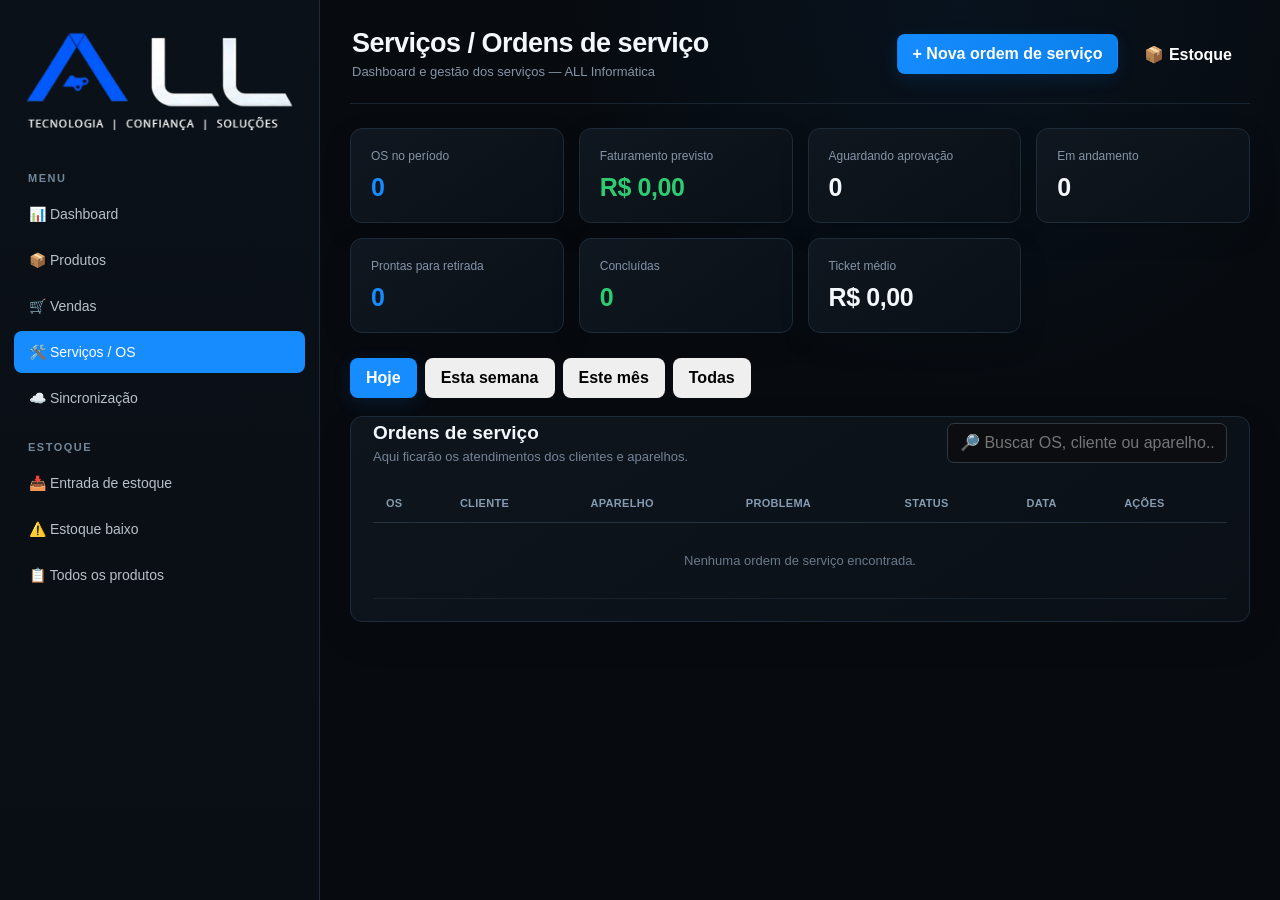
<file: servicos.html>
<!DOCTYPE html>
<html lang="pt-BR">
<head>
    <meta charset="UTF-8">
    <meta name="viewport" content="width=device-width, initial-scale=1.0">
    <title>ALL Informática | Serviços e Ordens de Serviço</title>
    <link rel="stylesheet" href="style.css">
    <style>
        .os-page { padding-top: 5px; }
        .os-empty {
            text-align: center;
            padding: 70px 20px;
            color: #8b949e;
        }
        .os-empty-icon { font-size: 46px; margin-bottom: 15px; }
        .os-empty h3 { color: #fff; margin-bottom: 8px; font-size: 21px; }
        .os-empty p { margin-bottom: 22px; }
        .os-actions { display:flex; gap:10px; flex-wrap:wrap; }
        .os-table-wrap { overflow-x:auto; }
        .status-os { padding:5px 10px; border-radius:20px; font-size:11px; font-weight:bold; background:rgba(22,140,255,.12); color:#168cff; }
        .status-os.pronto { background:rgba(40,200,100,.12); color:#45e58a; }
        .status-os.andamento { background:rgba(255,193,7,.12); color:#ffc107; }
        .os-action-buttons { display:flex; gap:6px; flex-wrap:wrap; }
        .os-action-buttons .btn { padding:7px 9px; font-size:12px; }
        .btn-success { background:#168f4d; color:#fff; border:1px solid #168f4d; }
        .btn-success:hover { background:#1baa5d; }
        .btn-whatsapp { background:#159447; color:#fff; border:1px solid #159447; text-decoration:none; }
        .btn-whatsapp:hover { background:#1ab35a; }
        .os-view-content { max-width:900px; max-height:92vh; overflow-y:auto; }
        .os-view-grid { display:grid; grid-template-columns:repeat(2,1fr); gap:12px; }
        .os-info-box { background:#0d1116; border:1px solid #252d35; border-radius:8px; padding:12px; }
        .os-info-box small { display:block; color:#7f8993; margin-bottom:5px; font-size:11px; }
        .os-info-box strong, .os-info-box span { color:#fff; font-size:13px; }
        .os-view-full { grid-column:1/-1; }
        .os-view-list { margin:8px 0 0; padding-left:18px; color:#cbd1d7; font-size:13px; line-height:1.7; }
        .os-check-ok { color:#45e58a; }
        .os-check-defeito { color:#ff6b6b; font-weight:bold; }
        .os-check-nao-testado { color:#ffc107; }
        @media (max-width:700px){ .os-view-grid{grid-template-columns:1fr;} .os-view-full{grid-column:auto;} }
    
        .os-checklist-hidden { display:none; }
        .os-price-box { display:flex; gap:10px; align-items:end; }
        .os-price-box .form-group { flex:1; }
        .os-budget-note { margin-top:10px; padding:10px 12px; border-radius:8px; background:rgba(255,193,7,.08); border:1px solid rgba(255,193,7,.22); color:#ffc107; font-size:12px; }
        .status-os.aprovacao { background:rgba(255,193,7,.12); color:#ffc107; }
        .btn-warning { background:#b8860b; color:#fff; border:none; }
        .btn-warning:hover { filter:brightness(1.08); }

        /* Checklist de entrada: ajuste específico para telas pequenas.
           Mantém os mesmos <select>s e a mesma estrutura dos dados, mas aumenta
           a área útil do controle e reduz o espaço vertical desperdiçado. */
        @media (max-width: 650px) {
            #secaoChecklistOS .checklist-table-wrap {
                overflow-x: hidden;
            }

            #secaoChecklistOS .checklist-table {
                width: 100%;
                table-layout: fixed;
            }

            #secaoChecklistOS .checklist-table th,
            #secaoChecklistOS .checklist-table td {
                padding: 6px 8px;
            }

            #secaoChecklistOS .checklist-table th:first-child,
            #secaoChecklistOS .checklist-table td:first-child {
                width: 42%;
            }

            #secaoChecklistOS .checklist-table th:last-child,
            #secaoChecklistOS .checklist-table td:last-child {
                width: 58%;
            }

            #secaoChecklistOS .checklist-table td:first-child strong {
                display: block;
                font-size: 12px;
                line-height: 1.25;
                word-break: normal;
            }

            #secaoChecklistOS .checklist-select {
                width: 100%;
                min-width: 0;
                height: 42px;
                padding: 6px 8px;
                font-size: 13px;
                border-radius: 7px;
                touch-action: manipulation;
            }

            #secaoChecklistOS .checklist-table tbody tr {
                height: 50px;
            }

            #secaoChecklistOS .checklist-table thead th {
                font-size: 10px;
                line-height: 1.2;
                padding-top: 7px;
                padding-bottom: 7px;
            }
        }
.services-dashboard-cards{grid-template-columns:repeat(4,minmax(0,1fr));}.os-periodo-filtros{margin:18px 0;display:flex;gap:8px;flex-wrap:wrap}.filtro-os.ativo{background:#168cff!important;color:#fff!important}@media(max-width:1000px){.services-dashboard-cards{grid-template-columns:repeat(2,minmax(0,1fr));}}@media(max-width:650px){.services-dashboard-cards{grid-template-columns:1fr;}}</style>
</head>
<body>
<div class="app">
    <aside class="sidebar">
        <div class="logo">
            <img src="logo-all.png" alt="ALL Tecnologia | Confiança | Soluções">
        </div>
        <div class="menu">
            <div class="menu-title">Menu</div>
            <a class="menu-link" href="index.html">📊 Dashboard</a>
            <a class="menu-link" href="index.html#produtos">📦 Produtos</a>
            <a class="menu-link" href="vendas.html">🛒 Vendas</a>
            <a class="menu-link" href="servicos.html" style="background:#168cff;color:white;">🛠️ Serviços / OS</a>
            <a class="menu-link" href="sync.html">☁️ Sincronização</a>
            
            <div class="menu-title">Estoque</div>
            <a class="menu-link" href="index.html#entrada-estoque">📥 Entrada de estoque</a>
            <a class="menu-link" href="index.html#estoque-baixo">⚠️ Estoque baixo</a>
            <a class="menu-link" href="index.html#todos-produtos">📋 Todos os produtos</a>
        </div>
    </aside>

    <main class="main">
        <div class="topbar">
            <div>
                <h2>Serviços / Ordens de serviço</h2>
                <span>Dashboard e gestão dos serviços — ALL Informática</span>
            </div>
            <div class="topbar-actions">
                <button class="btn btn-primary" onclick="novaOS()">+ Nova ordem de serviço</button>
                <a class="btn" href="index.html" style="text-decoration:none;color:white;">📦 Estoque</a>
            </div>
        </div>

        <div class="cards services-dashboard-cards">
            <div class="card"><div class="card-title">OS no período</div><div class="card-value blue" id="osTotalPeriodo">0</div></div>
            <div class="card"><div class="card-title">Faturamento previsto</div><div class="card-value green" id="osFaturamentoPeriodo">R$ 0,00</div></div>
            <div class="card"><div class="card-title">Aguardando aprovação</div><div class="card-value" id="osAguardandoAprovacao">0</div></div>
            <div class="card"><div class="card-title">Em andamento</div><div class="card-value" id="osAndamento">0</div></div>
            <div class="card"><div class="card-title">Prontas para retirada</div><div class="card-value blue" id="osProntas">0</div></div>
            <div class="card"><div class="card-title">Concluídas</div><div class="card-value green" id="osConcluidas">0</div></div>
            <div class="card"><div class="card-title">Ticket médio</div><div class="card-value" id="osTicketMedio">R$ 0,00</div></div>
        </div>
        <div class="historico-filtros os-periodo-filtros">
            <button class="btn btn-primary filtro-os ativo" onclick="filtrarDashboardOS('dia', this)">Hoje</button>
            <button class="btn filtro-os" onclick="filtrarDashboardOS('semana', this)">Esta semana</button>
            <button class="btn filtro-os" onclick="filtrarDashboardOS('mes', this)">Este mês</button>
            <button class="btn filtro-os" onclick="filtrarDashboardOS('todas', this)">Todas</button>
        </div>

        <section class="section os-page">
            <div class="section-header">
                <div>
                    <h3>Ordens de serviço</h3>
                    <span class="section-subtitle">Aqui ficarão os atendimentos dos clientes e aparelhos.</span>
                </div>
                <div class="os-actions">
                    <input id="buscaOS" type="text" placeholder="🔎 Buscar OS, cliente ou aparelho..." oninput="renderizarOS()" style="background:#0b0d10;border:1px solid #303942;color:white;padding:10px 12px;border-radius:7px;outline:none;min-width:280px;">
                </div>
            </div>

            <div class="os-table-wrap">
                <table>
                    <thead>
                        <tr>
                            <th>OS</th>
                            <th>Cliente</th>
                            <th>Aparelho</th>
                            <th>Problema</th>
                            <th>Status</th>
                            <th>Data</th>
                            <th>Ações</th>
                        </tr>
                    </thead>
                    <tbody id="tabelaOS">
                        <tr><td colspan="7" class="historico-sem-resultados">Nenhuma ordem de serviço cadastrada.</td></tr>
                    </tbody>
                </table>
            </div>
        </section>
    </main>
</div>

<div class="modal" id="modalOS">
    <div class="modal-content modal-os-content">
        <div class="modal-header">
            <div>
                <h3>Nova ordem de serviço</h3>
                <span class="section-subtitle">Registre tudo que foi entregue e o estado do aparelho na entrada.</span>
            </div>
            <span class="close" onclick="fecharOS()">×</span>
        </div>

        <form id="formOS">
            <div class="os-form-section">
                <div class="os-section-title">👤 Dados do cliente e aparelho</div>
                <div class="form-grid">
                    <div class="form-group">
                        <label>Cliente</label>
                        <input id="osCliente" required placeholder="Nome do cliente">
                    </div>
                    <div class="form-group">
                        <label>Telefone</label>
                        <input id="osTelefone" placeholder="WhatsApp / telefone">
                    </div>
                    <div class="form-group">
                        <label>Tipo de aparelho</label>
                        <select id="osTipoAparelho" required onchange="atualizarChecklistPorTipo()">
                            <option value="Celular">📱 Celular</option>
                            <option value="Tablet">📱 Tablet</option>
                            <option value="Computador">🖥️ Computador</option>
                            <option value="Notebook">💻 Notebook</option>
                            <option value="Outro">🔧 Outro</option>
                        </select>
                    </div>
                    <div class="form-group">
                        <label>Aparelho</label>
                        <input id="osAparelho" required placeholder="Ex.: iPhone 13 / Acer Nitro 5">
                    </div>
                    <div class="form-group">
                        <label>IMEI / Nº de série</label>
                        <input id="osIdentificacao" placeholder="Opcional">
                    </div>
                    <div class="form-group full">
                        <label>Problema relatado pelo cliente</label>
                        <textarea id="osProblema" required placeholder="Descreva exatamente o que o cliente informou..." rows="3"></textarea>
                    </div>
                </div>
            </div>

            <div class="os-form-section">
                <div class="os-section-title">💰 Valor do serviço / orçamento</div>
                <div class="form-grid">
                    <div class="form-group">
                        <label>Tipo de cobrança</label>
                        <select id="osTipoValor" onchange="atualizarTipoValor()">
                            <option value="valor">💵 Serviço com valor definido</option>
                            <option value="orcamento">📋 Orçamento para aprovação</option>
                        </select>
                    </div>
                    <div class="form-group">
                        <label id="labelValorOS">Valor do serviço (R$)</label>
                        <input id="osValor" type="number" min="0" step="0.01" placeholder="0,00">
                    </div>
                </div>
                <div id="avisoOrcamentoOS" class="os-budget-note" style="display:none;">📋 Este atendimento ficará como <strong>Aguardando aprovação</strong>. Você poderá aprovar o orçamento depois.</div>
            </div>

            <div class="os-form-section">
                <div class="os-section-title">📦 Acessórios e itens deixados com o aparelho</div>
                <p class="os-help">Marque tudo que foi entregue junto. Isso ficará registrado na OS.</p>
                <div class="check-grid">
                    <label class="check-item"><input type="checkbox" name="osAcessorios" value="Chip / SIM"><span>Chip / SIM</span></label>
                    <label class="check-item"><input type="checkbox" name="osAcessorios" value="Capinha"><span>Capinha</span></label>
                    <label class="check-item"><input type="checkbox" name="osAcessorios" value="Carregador"><span>Carregador</span></label>
                    <label class="check-item"><input type="checkbox" name="osAcessorios" value="Cabo USB"><span>Cabo USB</span></label>
                    <label class="check-item"><input type="checkbox" name="osAcessorios" value="Fone de ouvido"><span>Fone de ouvido</span></label>
                    <label class="check-item"><input type="checkbox" name="osAcessorios" value="Cartão de memória"><span>Cartão de memória</span></label>
                    <label class="check-item"><input type="checkbox" name="osAcessorios" value="Película"><span>Película</span></label>
                    <label class="check-item"><input type="checkbox" name="osAcessorios" value="Caixa"><span>Caixa</span></label>
                    <label class="check-item"><input type="checkbox" name="osAcessorios" value="Caneta / S Pen"><span>Caneta / S Pen</span></label>
                    <label class="check-item"><input type="checkbox" name="osAcessorios" value="Outro acessório"><span>Outro acessório</span></label>
                </div>
                <div class="form-group full" style="margin-top:14px;">
                    <label>Outros acessórios / observações</label>
                    <input id="osOutrosAcessorios" placeholder="Ex.: suporte, adaptador, chave, cabo específico...">
                </div>
            </div>

            <div class="os-form-section" id="secaoChecklistOS">
                <div class="os-section-title">🔍 Checklist de entrada — condições do aparelho</div>
                <p class="os-help" id="ajudaChecklistOS">Registre o estado no momento em que o aparelho foi recebido para evitar dúvidas posteriores.</p>
                <div class="checklist-table-wrap">
                    <table class="checklist-table">
                        <thead>
                            <tr><th>Item verificado</th><th>Estado na entrada</th></tr>
                        </thead>
                        <tbody id="checklistOS"></tbody>
                    </table>
                </div>
            </div>

            <div class="os-form-section">
                <div class="os-section-title">📝 Observações adicionais</div>
                <div class="form-grid">
                    <div class="form-group full">
                        <label>Observações</label>
                        <textarea id="osObservacoes" placeholder="Detalhes importantes, riscos, trincas, senha, testes não realizados, etc." rows="3"></textarea>
                    </div>
                </div>
            </div>

            <div class="os-alert-security">
                ⚠️ <strong>Importante:</strong> registre o estado físico e funcional do aparelho na entrada. Itens marcados como “Com defeito” ou “Não testado” ficam gravados na ordem de serviço.
            </div>

            <div class="form-footer">
                <button type="button" class="btn" onclick="fecharOS()">Cancelar</button>
                <button type="submit" class="btn btn-primary">✓ Cadastrar OS</button>
            </div>
        </form>
    </div>
</div>

<div class="modal" id="modalVisualizarOS">
    <div class="modal-content os-view-content">
        <div class="modal-header">
            <div>
                <h3 id="tituloVisualizarOS">Ordem de serviço</h3>
                <span class="section-subtitle">Visualização completa do atendimento.</span>
            </div>
            <span class="close" onclick="fecharVisualizarOS()">×</span>
        </div>
        <div id="conteudoVisualizarOS"></div>
        <div class="form-footer">
            <button type="button" class="btn" onclick="fecharVisualizarOS()">Fechar</button>
        </div>
    </div>
</div>

<script>
let ordensServico = JSON.parse(localStorage.getItem('all_ordens_servico') || '[]');

const itensChecklistOS = [
    'Tela / Display', 'Touchscreen', 'Vidro frontal', 'Tampa traseira', 'Laterais / Moldura',
    'Câmera traseira', 'Câmera frontal', 'Flash', 'Som / Alto-falante', 'Microfone',
    'Vibração', 'Botão Power', 'Botões de volume', 'Biometria / Digital', 'Face ID / Reconhecimento facial',
    'Bateria', 'Conector de carga', 'Carregamento', 'Wi-Fi', 'Bluetooth', 'Sinal / Rede móvel',
    'Chip / SIM', 'USB / Dados', 'Sensores', 'Lanterna', 'Entrada para fone', 'Carcaça / Estrutura'
];

function moedaOS(v) {
    return Number(v || 0).toLocaleString('pt-BR', {style:'currency', currency:'BRL'});
}

function montarChecklistOS() {
    const tabela = document.getElementById('checklistOS');
    tabela.innerHTML = itensChecklistOS.map((item, index) => `
        <tr>
            <td><strong>${item}</strong></td>
            <td>
                <select name="checklistStatus" class="checklist-select" data-item="${item}">
                    <option value="OK">✓ OK</option>
                    <option value="Com defeito">⚠ Com defeito</option>
                    <option value="Não testado">— Não testado</option>
                </select>
            </td>
        </tr>
    `).join('');
}

function atualizarTipoValor() {
    const tipo = document.getElementById('osTipoValor').value;
    const campo = document.getElementById('osValor');
    const label = document.getElementById('labelValorOS');
    const aviso = document.getElementById('avisoOrcamentoOS');

    if (tipo === 'orcamento') {
        label.textContent = 'Valor do orçamento (R$)';
        campo.placeholder = 'Opcional — informe se já houver estimativa';
        campo.required = false;
        aviso.style.display = 'block';
    } else {
        label.textContent = 'Valor do serviço (R$)';
        campo.placeholder = '0,00';
        campo.required = true;
        aviso.style.display = 'none';
    }
}

function atualizarChecklistPorTipo() {
    const tipo = document.getElementById('osTipoAparelho').value;
    const secao = document.getElementById('secaoChecklistOS');
    const ehTelefone = tipo === 'Celular' || tipo === 'Tablet';

    secao.style.display = ehTelefone ? 'block' : 'none';

    if (!ehTelefone) {
        document.querySelectorAll('select[name="checklistStatus"]').forEach(select => select.value = 'OK');
    }
}

function aprovarOrcamento(numero) {
    const os = ordensServico.find(item => String(item.numero) === String(numero));
    if (!os) return;
    if (os.tipoValor !== 'orcamento' || os.status !== 'Aguardando aprovação') return;

    const confirmar = confirm('Aprovar o orçamento da OS #' + os.numero + '?');
    if (!confirmar) return;

    os.status = 'Em andamento';
    os.orcamentoAprovadoEm = new Date().toLocaleString('pt-BR');
    localStorage.setItem('all_ordens_servico', JSON.stringify(ordensServico));
    renderizarOS();
    visualizarOS(os.numero);
}

function definirValorServico(numero) {
    const os = ordensServico.find(item => String(item.numero) === String(numero));
    if (!os) return;

    if (os.tipoValor !== 'orcamento') {
        alert('Esta OS não está configurada como orçamento.');
        return;
    }

    if (os.status === 'Aguardando aprovação') {
        alert('Primeiro aprove o orçamento. Depois você poderá definir o valor final do serviço.');
        return;
    }

    if (os.status === 'Concluída') {
        alert('Esta OS já foi concluída e não pode ter o valor alterado.');
        return;
    }

    const valorAtual = os.valor !== '' && os.valor !== null && os.valor !== undefined
        ? String(Number(os.valor).toFixed(2)).replace('.', ',')
        : '';

    const entrada = prompt(
        'Informe o valor final do serviço para a OS #' + os.numero + ':',
        valorAtual
    );

    if (entrada === null) return;

    const valorTexto = String(entrada).trim().replace(/R\$/gi, '').replace(/\s/g, '');
    let valor;

    if (valorTexto.includes(',') && valorTexto.includes('.')) {
        valor = Number(valorTexto.replace(/\./g, '').replace(',', '.'));
    } else {
        valor = Number(valorTexto.replace(',', '.'));
    }

    if (!Number.isFinite(valor) || valor < 0) {
        alert('Informe um valor válido. Exemplo: 350,00');
        return;
    }

    os.valor = valor;
    os.valorDefinidoEm = new Date().toLocaleString('pt-BR');
    localStorage.setItem('all_ordens_servico', JSON.stringify(ordensServico));
    renderizarOS();
    visualizarOS(os.numero);
    alert('Valor do serviço salvo com sucesso: ' + moedaOS(valor));
}

function novaOS() {
    document.getElementById('formOS').reset();
    montarChecklistOS();
    document.getElementById('osTipoAparelho').value = 'Celular';
    document.getElementById('osTipoValor').value = 'valor';
    document.getElementById('osValor').value = '';
    atualizarTipoValor();
    atualizarChecklistPorTipo();
    document.getElementById('modalOS').style.display='flex';
}

function fecharOS() {
    document.getElementById('modalOS').style.display='none';
}

function escaparHTML(valor) {
    return String(valor ?? '').replace(/[&<>'"]/g, c => ({'&':'&amp;','<':'&lt;','>':'&gt;',"'":'&#39;','"':'&quot;'}[c]));
}

function classeStatusOS(status) {
    if (status === 'Pronto para retirada' || status === 'Concluída') return 'pronto';
    if (status === 'Em andamento') return 'andamento';
    if (status === 'Aguardando aprovação') return 'aprovacao';
    return '';
}

function numeroWhatsAppOS(telefone) {
    let numero = String(telefone || '').replace(/\D/g, '');
    if (!numero) return '';
    if (numero.startsWith('55')) return numero;
    return '55' + numero;
}

function marcarServicoPronto(numero) {
    const os = ordensServico.find(item => String(item.numero) === String(numero));
    if (!os) return;

    if (os.status === 'Pronto para retirada') {
        alert('Esta ordem de serviço já está marcada como pronta.');
        return;
    }

    const confirmar = confirm('Marcar a OS #' + os.numero + ' como "Pronto para retirada"?');
    if (!confirmar) return;

    os.status = 'Pronto para retirada';
    os.dataPronto = new Date().toLocaleDateString('pt-BR');
    os.horaPronto = new Date().toLocaleTimeString('pt-BR', {hour:'2-digit', minute:'2-digit'});
    localStorage.setItem('all_ordens_servico', JSON.stringify(ordensServico));
    renderizarOS();
    alert('OS #' + os.numero + ' marcada como pronta para retirada.');
}

function enviarOSWhatsApp(numero) {
    const os = ordensServico.find(item => String(item.numero) === String(numero));
    if (!os) return;

    const whatsapp = numeroWhatsAppOS(os.telefone);
    if (!whatsapp) {
        alert('Esta OS não possui um número de WhatsApp/telefone cadastrado.');
        return;
    }

    const acessorios = Array.isArray(os.acessorios) ? os.acessorios : [];
    const checklist = Array.isArray(os.checklist) ? os.checklist : [];
    const defeitos = checklist.filter(item => item.estado === 'Com defeito');
    const naoTestados = checklist.filter(item => item.estado === 'Não testado');
    const valorTexto = os.valor !== null && os.valor !== undefined && os.valor !== '' ? moedaOS(os.valor) : 'A definir';

    let mensagem = '📋 *ORDEM DE SERVIÇO — ALL INFORMÁTICA*\n\n' +
        '*OS:* #' + os.numero + '\n' +
        '*Data de entrada:* ' + (os.data || '-') + ' às ' + (os.hora || '-') + '\n' +
        '*Cliente:* ' + (os.cliente || '-') + '\n' +
        '*Aparelho:* ' + (os.aparelho || '-') + '\n' +
        '*Tipo:* ' + (os.tipoAparelho || '-') + '\n' +
        '*IMEI / Nº de série:* ' + (os.identificacao || 'Não informado') + '\n' +
        '*Problema relatado:* ' + (os.problema || '-') + '\n\n' +
        '*Serviço / orçamento:* ' + valorTexto + '\n' +
        '*Status:* ' + (os.status || '-') + '\n';

    if (os.tipoValor === 'orcamento') {
        mensagem += '\n📌 Este atendimento foi registrado como *orçamento para aprovação*.\n';
    }

    mensagem += '\n*📦 Itens deixados com o aparelho:*\n';
    mensagem += acessorios.length ? acessorios.map(item => '• ' + item).join('\n') + '\n' : '• Nenhum acessório registrado\n';
    if (os.outrosAcessorios) mensagem += '• ' + os.outrosAcessorios + '\n';

    if (checklist.length) {
        mensagem += '\n*🔍 Condições registradas na entrada:*\n';
        mensagem += checklist.map(item => {
            const simbolo = item.estado === 'OK' ? '✓' : item.estado === 'Com defeito' ? '⚠️' : '—';
            return simbolo + ' ' + item.item + ': ' + item.estado;
        }).join('\n') + '\n';
    }

    if (defeitos.length) {
        mensagem += '\n⚠️ *Defeitos já registrados na entrada:*\n' + defeitos.map(item => '• ' + item.item).join('\n') + '\n';
    }
    if (naoTestados.length) {
        mensagem += '\nℹ️ Itens não testados na entrada: ' + naoTestados.length + '\n';
    }

    if (os.observacoes) {
        mensagem += '\n*📝 Observações:*\n' + os.observacoes + '\n';
    }

    mensagem += '\n⚠️ *Guarde esta mensagem como comprovante digital da ordem de serviço.*\n\n' +
        'Obrigado pela preferência!\n*ALL Informática*';

    window.open('https://wa.me/' + whatsapp + '?text=' + encodeURIComponent(mensagem), '_blank');
}

function chamarClienteWhatsApp(numero) {
    const os = ordensServico.find(item => String(item.numero) === String(numero));
    if (!os) return;

    const whatsapp = numeroWhatsAppOS(os.telefone);
    if (!whatsapp) {
        alert('Esta OS não possui um número de WhatsApp/telefone cadastrado.');
        return;
    }

    if (os.status !== 'Pronto para retirada' && os.status !== 'Concluída') {
        const confirmar = confirm('O serviço ainda não está marcado como pronto. Deseja marcar como pronto e chamar o cliente no WhatsApp?');
        if (!confirmar) return;
        os.status = 'Pronto para retirada';
        os.dataPronto = new Date().toLocaleDateString('pt-BR');
        os.horaPronto = new Date().toLocaleTimeString('pt-BR', {hour:'2-digit', minute:'2-digit'});
        localStorage.setItem('all_ordens_servico', JSON.stringify(ordensServico));
        renderizarOS();
    }

    const mensagem = 'Olá, ' + os.cliente + '! 👋\n\n' +
        'Aqui é da ALL Informática.\n\n' +
        'Seu aparelho referente à OS #' + os.numero + ' está pronto para retirada. ✅\n\n' +
        'Aparelho: ' + os.aparelho + '\n\n' +
        'Obrigado pela preferência!';

    window.open('https://wa.me/' + whatsapp + '?text=' + encodeURIComponent(mensagem), '_blank');
}

function excluirOS(numero) {
    const os = ordensServico.find(item => String(item.numero) === String(numero));
    if (!os) return;

    const confirmar = confirm(
        'ATENÇÃO!\n\n' +
        'Você está prestes a excluir a OS #' + os.numero + ' do cliente ' + os.cliente + '.\n\n' +
        'Esta ação não poderá ser desfeita. Deseja realmente excluir?'
    );
    if (!confirmar) return;

    ordensServico = ordensServico.filter(item => String(item.numero) !== String(numero));
    localStorage.setItem('all_ordens_servico', JSON.stringify(ordensServico));
    fecharVisualizarOS();
    renderizarOS();
    alert('Ordem de serviço excluída com sucesso.');
}

function visualizarOS(numero) {
    const os = ordensServico.find(item => String(item.numero) === String(numero));
    if (!os) return;

    const acessorios = Array.isArray(os.acessorios) ? os.acessorios : [];
    const checklist = Array.isArray(os.checklist) ? os.checklist : [];
    const defeitos = checklist.filter(item => item.estado === 'Com defeito');
    const naoTestados = checklist.filter(item => item.estado === 'Não testado');
    const whatsapp = numeroWhatsAppOS(os.telefone);

    document.getElementById('tituloVisualizarOS').textContent = 'OS #' + os.numero;
    document.getElementById('conteudoVisualizarOS').innerHTML = `
        <div class="os-view-grid">
            <div class="os-info-box"><small>Cliente</small><strong>${escaparHTML(os.cliente)}</strong></div>
            <div class="os-info-box"><small>Telefone / WhatsApp</small><strong>${escaparHTML(os.telefone || 'Não informado')}</strong></div>
            <div class="os-info-box"><small>Aparelho</small><strong>${escaparHTML(os.aparelho)}</strong></div>
            <div class="os-info-box"><small>IMEI / Nº de série</small><strong>${escaparHTML(os.identificacao || 'Não informado')}</strong></div>
            <div class="os-info-box"><small>Status</small><span class="status-os ${classeStatusOS(os.status)}">${escaparHTML(os.status)}</span></div>
            <div class="os-info-box"><small>Tipo de aparelho</small><strong>${escaparHTML(os.tipoAparelho || 'Não informado')}</strong></div>
            <div class="os-info-box"><small>${os.tipoValor === 'orcamento' && os.orcamentoAprovadoEm ? 'Valor final do serviço' : (os.tipoValor === 'orcamento' ? 'Orçamento' : 'Valor do serviço')}</small><strong>${os.valor !== null && os.valor !== undefined && os.valor !== '' ? moedaOS(os.valor) : 'A definir'}</strong></div>
            ${os.tipoValor === 'orcamento' && os.orcamentoAprovadoEm ? `<div class="os-info-box"><small>Orçamento aprovado</small><strong>${escaparHTML(os.orcamentoAprovadoEm)}</strong></div>` : ''}
            ${os.tipoValor === 'orcamento' && os.valorDefinidoEm ? `<div class="os-info-box"><small>Valor definido/atualizado</small><strong>${escaparHTML(os.valorDefinidoEm)}</strong></div>` : ''}
            <div class="os-info-box"><small>Entrada</small><strong>${escaparHTML(os.data || '-')} às ${escaparHTML(os.hora || '-')}</strong></div>
            ${os.dataPronto ? `<div class="os-info-box"><small>Serviço pronto</small><strong>${escaparHTML(os.dataPronto)} às ${escaparHTML(os.horaPronto || '-')}</strong></div>` : ''}
            <div class="os-info-box os-view-full"><small>Problema relatado</small><span>${escaparHTML(os.problema || '-')}</span></div>
            <div class="os-info-box os-view-full"><small>Acessórios / itens deixados</small>
                ${acessorios.length || os.outrosAcessorios ? `<ul class="os-view-list">${acessorios.map(item => `<li>${escaparHTML(item)}</li>`).join('')}${os.outrosAcessorios ? `<li>${escaparHTML(os.outrosAcessorios)}</li>` : ''}</ul>` : '<span>Nenhum acessório registrado.</span>'}
            </div>
            <div class="os-info-box os-view-full"><small>Checklist de entrada</small>
                ${checklist.length ? `<ul class="os-view-list">${checklist.map(item => `<li class="${item.estado === 'Com defeito' ? 'os-check-defeito' : item.estado === 'Não testado' ? 'os-check-nao-testado' : 'os-check-ok'}"><strong>${escaparHTML(item.item)}:</strong> ${escaparHTML(item.estado)}</li>`).join('')}</ul>` : '<span>Checklist não registrado.</span>'}
            </div>
            <div class="os-info-box os-view-full"><small>Resumo de segurança</small><span>${defeitos.length ? '⚠ ' + defeitos.length + ' item(ns) já registrado(s) com defeito na entrada.' : '✓ Nenhum defeito foi marcado no checklist de entrada.'}${naoTestados.length ? ' ' + naoTestados.length + ' item(ns) não foram testados.' : ''}</span></div>
            <div class="os-info-box os-view-full"><small>Observações</small><span>${escaparHTML(os.observacoes || 'Nenhuma observação.')}</span></div>
        </div>
    `;

    const footer = document.querySelector('#modalVisualizarOS .form-footer');
    footer.innerHTML = `
        ${os.tipoValor === 'orcamento' && os.status === 'Aguardando aprovação' ? `<button type="button" class="btn btn-warning" onclick="aprovarOrcamento('${escaparHTML(os.numero)}')">✓ Aprovar orçamento</button>` : ''}
        ${os.tipoValor === 'orcamento' && os.status !== 'Aguardando aprovação' && os.status !== 'Concluída' ? `<button type="button" class="btn btn-primary" onclick="definirValorServico('${escaparHTML(os.numero)}')">💰 ${os.valor !== null && os.valor !== undefined && os.valor !== '' ? 'Alterar valor' : 'Definir valor'}</button>` : ''}
        ${whatsapp ? `<button type="button" class="btn btn-whatsapp" onclick="enviarOSWhatsApp('${escaparHTML(os.numero)}')">📋 Enviar OS pelo WhatsApp</button>` : ''}
        ${whatsapp ? `<button type="button" class="btn btn-whatsapp" onclick="chamarClienteWhatsApp('${escaparHTML(os.numero)}')">💬 Avisar cliente</button>` : ''}
        <button type="button" class="btn btn-danger" onclick="excluirOS('${escaparHTML(os.numero)}')">🗑 Excluir OS</button>
        <button type="button" class="btn" onclick="fecharVisualizarOS()">Fechar</button>
    `;

    document.getElementById('modalVisualizarOS').style.display = 'flex';
}

function fecharVisualizarOS() {
    document.getElementById('modalVisualizarOS').style.display = 'none';
}

let periodoDashboardOS = 'dia';
function dataOSObj(os){ const p=String(os.data||'').split('/'); if(p.length===3){const d=new Date(Number(p[2]),Number(p[1])-1,Number(p[0])); d.setHours(0,0,0,0); return d;} return new Date(os.criadoEm || 0); }
function osNoPeriodo(os, periodo){ const agora=new Date(); agora.setHours(0,0,0,0); const d=dataOSObj(os); if(periodo==='dia') return d.getTime()===agora.getTime(); if(periodo==='semana'){const ini=new Date(agora); const dia=ini.getDay(); ini.setDate(ini.getDate()-(dia===0?6:dia-1)); return d>=ini;} if(periodo==='mes') return d.getFullYear()===agora.getFullYear() && d.getMonth()===agora.getMonth(); return true; }
function atualizarDashboardOS(){ const lista=ordensServico.filter(os=>osNoPeriodo(os,periodoDashboardOS)); const faturamento=lista.reduce((s,o)=>s+(Number(o.valor)||0),0); const comValor=lista.filter(o=>Number.isFinite(Number(o.valor)) && Number(o.valor)>0); const aprovacao=lista.filter(o=>o.status==='Aguardando aprovação').length; const andamento=lista.filter(o=>o.status==='Em andamento').length; const prontas=lista.filter(o=>o.status==='Pronto para retirada').length; const concluidas=lista.filter(o=>o.status==='Concluída').length; document.getElementById('osTotalPeriodo').textContent=lista.length; document.getElementById('osFaturamentoPeriodo').textContent=moedaOS(faturamento); document.getElementById('osAguardandoAprovacao').textContent=aprovacao; document.getElementById('osAndamento').textContent=andamento; document.getElementById('osProntas').textContent=prontas; document.getElementById('osConcluidas').textContent=concluidas; document.getElementById('osTicketMedio').textContent=moedaOS(comValor.length ? faturamento/comValor.length : 0); }
function filtrarDashboardOS(periodo, botao){ periodoDashboardOS=periodo; document.querySelectorAll('.filtro-os').forEach(b=>b.classList.remove('ativo','btn-primary')); if(botao) botao.classList.add('ativo','btn-primary'); atualizarDashboardOS(); }

function renderizarOS() {
    const busca = (document.getElementById('buscaOS')?.value || '').toLowerCase();
    const lista = ordensServico.filter(os => [os.numero,os.cliente,os.aparelho,os.problema,os.status].join(' ').toLowerCase().includes(busca));
    document.getElementById('tabelaOS').innerHTML = lista.length ? lista.map(os => `
        <tr>
            <td><strong>#${escaparHTML(os.numero)}</strong></td>
            <td>${escaparHTML(os.cliente)}</td>
            <td>${escaparHTML(os.aparelho)}</td>
            <td>${escaparHTML(os.problema)}</td>
            <td><span class="status-os ${classeStatusOS(os.status)}">${escaparHTML(os.status)}</span></td>
            <td>${escaparHTML(os.data)}</td>
            <td>
                <div class="os-action-buttons">
                    <button class="btn btn-small" onclick="visualizarOS('${escaparHTML(os.numero)}')">👁 Ver</button>
                    ${os.tipoValor === 'orcamento' && os.status === 'Aguardando aprovação' ? `<button class="btn btn-warning btn-small" onclick="aprovarOrcamento('${escaparHTML(os.numero)}')">✓ Aprovar</button>` : ''}
                    ${os.status !== 'Pronto para retirada' && os.status !== 'Concluída' && os.status !== 'Aguardando aprovação' ? `<button class="btn btn-success btn-small" onclick="marcarServicoPronto('${escaparHTML(os.numero)}')">✓ Pronto</button>` : ''}
                    ${numeroWhatsAppOS(os.telefone) ? `<button class="btn btn-whatsapp btn-small" onclick="enviarOSWhatsApp('${escaparHTML(os.numero)}')">📋 Enviar OS</button>` : ''}
                    ${numeroWhatsAppOS(os.telefone) ? `<button class="btn btn-whatsapp btn-small" onclick="chamarClienteWhatsApp('${escaparHTML(os.numero)}')">💬 Avisar</button>` : ''}
                    <button class="btn btn-danger btn-small" onclick="excluirOS('${escaparHTML(os.numero)}')">🗑 Excluir</button>
                </div>
            </td>
        </tr>`).join('') : '<tr><td colspan="7" class="historico-sem-resultados">Nenhuma ordem de serviço encontrada.</td></tr>';

    atualizarDashboardOS();
}

document.getElementById('formOS').addEventListener('submit', function(e) {
    e.preventDefault();

    const acessorios = [...document.querySelectorAll('input[name="osAcessorios"]:checked')].map(el => el.value);
    const tipoAparelho = document.getElementById('osTipoAparelho').value;
    const checklistAtivo = tipoAparelho === 'Celular' || tipoAparelho === 'Tablet';
    const checklist = checklistAtivo ? [...document.querySelectorAll('select[name="checklistStatus"]')].map(select => ({
        item: select.dataset.item,
        estado: select.value
    })) : [];
    const tipoValor = document.getElementById('osTipoValor').value;
    const valorCampo = document.getElementById('osValor').value;
    const valor = valorCampo === '' ? '' : Number(valorCampo);

    if (tipoValor === 'valor' && (valor === '' || !Number.isFinite(valor) || valor < 0)) {
        alert('Informe um valor válido para o serviço.');
        return;
    }

    const os = {
        numero: String(Date.now()).slice(-6),
        cliente: document.getElementById('osCliente').value.trim(),
        telefone: document.getElementById('osTelefone').value.trim(),
        aparelho: document.getElementById('osAparelho').value.trim(),
        tipoAparelho,
        tipoValor,
        valor,
        identificacao: document.getElementById('osIdentificacao').value.trim(),
        problema: document.getElementById('osProblema').value.trim(),
        acessorios,
        outrosAcessorios: document.getElementById('osOutrosAcessorios').value.trim(),
        checklist,
        observacoes: document.getElementById('osObservacoes').value.trim(),
        status: tipoValor === 'orcamento' ? 'Aguardando aprovação' : 'Aberta',
        data: new Date().toLocaleDateString('pt-BR'),
        hora: new Date().toLocaleTimeString('pt-BR', {hour:'2-digit', minute:'2-digit'})
    };

    ordensServico.unshift(os);
    localStorage.setItem('all_ordens_servico', JSON.stringify(ordensServico));
    this.reset();
    fecharOS();
    renderizarOS();

    const defeitos = checklist.filter(item => item.estado === 'Com defeito').map(item => item.item);
    const enviarAgora = os.telefone ? confirm(
        'Ordem de serviço cadastrada com sucesso!\n\n' +
        'OS: #' + os.numero +
        '\nStatus: ' + os.status +
        '\nValor: ' + (os.valor !== '' ? moedaOS(os.valor) : 'A definir') +
        (defeitos.length ? '\n\nItens registrados com defeito:\n• ' + defeitos.join('\n• ') : '') +
        '\n\nDeseja enviar a ordem de serviço completa para o cliente pelo WhatsApp agora?'
    ) : false;

    if (enviarAgora) enviarOSWhatsApp(os.numero);
});

montarChecklistOS();
renderizarOS();
</script>
</body>
</html>
</file>
<file: style.css>
* {
    margin: 0;
    padding: 0;
    box-sizing: border-box;
    font-family: Arial, Helvetica, sans-serif;
}

:root {
    --bg: #070b10;
    --sidebar: #0b1118;
    --panel: #0d141c;
    --panel-2: #101821;
    --border: #1e2b38;
    --border-soft: #17222d;
    --text: #f4f7fb;
    --muted: #8494a6;
    --blue: #168cff;
    --blue-dark: #0878df;
    --green: #2ecc71;
    --red: #ff4d4d;
    --orange: #ffad42;
}

html {
    min-height: 100%;
    background: var(--bg);
}

body {
    min-height: 100vh;
    background:
        radial-gradient(circle at 75% 0%, rgba(22, 140, 255, 0.06), transparent 30%),
        var(--bg);
    color: var(--text);
}

button,
input,
select {
    font: inherit;
}

/* =========================
   LAYOUT
========================= */
.app {
    display: flex;
    min-height: 100vh;
}

/* =========================
   SIDEBAR
========================= */
.sidebar {
    width: 320px;
    min-width: 320px;
    background: linear-gradient(180deg, #0b1118 0%, #090e14 100%);
    border-right: 1px solid var(--border);
    padding: 24px 14px;
    position: fixed;
    height: 100vh;
    left: 0;
    top: 0;
    overflow-y: auto;
    z-index: 50;
}

.logo {
    width: 100%;
    text-align: center;
    margin: 0 auto 34px;
    padding: 0 4px;
}

.logo img {
    display: block;
    width: 285px;
    max-width: 100%;
    height: auto;
    margin: 0 auto;
    object-fit: contain;
}

.menu-title {
    color: #72869a;
    font-size: 11px;
    text-transform: uppercase;
    margin: 22px 14px 9px;
    letter-spacing: 1.5px;
    font-weight: 700;
}

.menu button {
    width: 100%;
    background: transparent;
    border: 1px solid transparent;
    color: #c4d0dc;
    padding: 13px 16px;
    text-align: left;
    border-radius: 9px;
    cursor: pointer;
    font-size: 14px;
    margin-bottom: 4px;
    transition: 0.18s ease;
}

.menu button:hover {
    background: rgba(22, 140, 255, 0.09);
    border-color: rgba(22, 140, 255, 0.18);
    color: #fff;
    transform: translateX(2px);
}

.menu button.active {
    background: linear-gradient(135deg, #168cff, #087fe9);
    border-color: rgba(255, 255, 255, 0.06);
    color: #fff;
    box-shadow: 0 8px 24px rgba(22, 140, 255, 0.18);
}

/* =========================
   MAIN / TOPBAR
========================= */
.main {
    margin-left: 320px;
    width: calc(100% - 320px);
    min-width: 0;
    padding: 27px 30px 45px;
}

.topbar {
    min-height: 77px;
    display: flex;
    justify-content: space-between;
    align-items: center;
    gap: 20px;
    margin-bottom: 24px;
    padding: 0 2px 22px;
    border-bottom: 1px solid rgba(30, 43, 56, 0.8);
}

.topbar h2 {
    font-size: 27px;
    line-height: 1.1;
    font-weight: 800;
    letter-spacing: -0.5px;
}

.topbar span {
    display: block;
    color: var(--muted);
    font-size: 13px;
    margin-top: 6px;
}

.topbar-actions {
    display: flex;
    gap: 10px;
    align-items: center;
    flex-wrap: wrap;
}

/* =========================
   CARDS
========================= */
.cards {
    display: grid;
    grid-template-columns: repeat(3, minmax(0, 1fr));
    gap: 15px;
    margin-bottom: 25px;
}

.card {
    background: linear-gradient(145deg, rgba(15, 23, 32, 0.98), rgba(10, 16, 23, 0.98));
    border: 1px solid var(--border);
    border-radius: 12px;
    padding: 20px;
    min-width: 0;
    box-shadow: 0 10px 30px rgba(0, 0, 0, 0.12);
}

.card-title {
    color: var(--muted);
    font-size: 12px;
    margin-bottom: 10px;
}

.card-value {
    font-size: 25px;
    font-weight: 800;
    letter-spacing: -0.4px;
}

.blue { color: var(--blue); }
.green { color: var(--green); }
.red { color: var(--red); }

/* =========================
   SECTIONS / PANELS
========================= */
.section {
    background: linear-gradient(145deg, rgba(14, 21, 29, 0.98), rgba(10, 16, 22, 0.98));
    border: 1px solid var(--border);
    border-radius: 12px;
    padding: 22px;
    margin-bottom: 22px;
    box-shadow: 0 14px 35px rgba(0, 0, 0, 0.13);
}

.section-header {
    display: flex;
    justify-content: space-between;
    align-items: center;
    gap: 15px;
    margin-bottom: 20px;
}

.section-header h3 {
    font-size: 19px;
    font-weight: 800;
}

.section-subtitle {
    display: block;
    margin-top: 5px;
    color: #748496;
    font-size: 13px;
}

/* =========================
   BUTTONS
========================= */
.btn {
    border: 1px solid transparent;
    border-radius: 8px;
    padding: 10px 15px;
    cursor: pointer;
    font-weight: 700;
    transition: 0.18s ease;
}

.btn-primary {
    background: linear-gradient(135deg, #168cff, #087fe9);
    color: #fff;
    box-shadow: 0 5px 18px rgba(22, 140, 255, 0.13);
}

.btn-primary:hover {
    background: linear-gradient(135deg, #2997ff, #168cff);
    transform: translateY(-1px);
}

.btn-danger {
    background: rgba(180, 35, 35, 0.12);
    color: #ff6a6a;
    border: 1px solid rgba(255, 77, 77, 0.35);
}

.btn-danger:hover {
    background: #c72c2c;
    color: #fff;
}

.btn-small {
    padding: 7px 10px;
    font-size: 12px;
}

/* =========================
   SEARCH / FILTERS
========================= */
.search-area {
    display: flex;
    gap: 10px;
    margin-bottom: 18px;
}

.search-area input,
.search-area select,
.form-group input,
.form-group select {
    background: #080d12;
    border: 1px solid #263442;
    color: #fff;
    padding: 11px 12px;
    border-radius: 8px;
    outline: none;
    transition: 0.18s;
}

.search-area input::placeholder,
.form-group input::placeholder {
    color: #617181;
}

.search-area input {
    flex: 1;
    min-width: 0;
}

input:focus,
select:focus {
    border-color: var(--blue);
    box-shadow: 0 0 0 3px rgba(22, 140, 255, 0.08);
}

/* =========================
   TABLE
========================= */
.table-container {
    overflow-x: auto;
    border-radius: 8px;
}

table {
    width: 100%;
    border-collapse: collapse;
}

th {
    text-align: left;
    color: #849bb1;
    font-size: 11px;
    text-transform: uppercase;
    letter-spacing: 0.3px;
    padding: 13px;
    border-bottom: 1px solid #24313e;
    white-space: nowrap;
}

td {
    padding: 14px 13px;
    border-bottom: 1px solid #17222c;
    font-size: 13px;
    color: #dce5ed;
}

tr:hover td {
    background: rgba(22, 140, 255, 0.025);
}

.product-name {
    font-weight: 700;
    color: #f1f5f9;
}

.category {
    color: #91a0ae;
}

/* =========================
   STOCK STATUS
========================= */
.status {
    display: inline-block;
    padding: 5px 9px;
    border-radius: 20px;
    font-size: 10px;
    letter-spacing: 0.2px;
    font-weight: 800;
    white-space: nowrap;
}

.status-ok {
    background: rgba(46, 204, 113, 0.10);
    color: #2ecc71;
    border: 1px solid rgba(46, 204, 113, 0.16);
}

.status-low {
    background: rgba(255, 77, 77, 0.10);
    color: #ff6464;
    border: 1px solid rgba(255, 77, 77, 0.16);
}

.status-out {
    background: rgba(255, 165, 0, 0.10);
    color: #ffb04a;
    border: 1px solid rgba(255, 165, 0, 0.16);
}

/* =========================
   PRODUCT ACTIONS
========================= */
.acoes-produto {
    display: flex;
    flex-wrap: wrap;
    gap: 6px;
}

.btn-estoque {
    background: rgba(22, 140, 255, 0.09);
    color: #42a2ff;
    border: 1px solid rgba(22, 140, 255, 0.30);
}

.btn-estoque:hover {
    background: var(--blue);
    color: #fff;
}

/* =========================
   MODALS
========================= */
.modal {
    display: none;
    position: fixed;
    inset: 0;
    background: rgba(0, 0, 0, 0.78);
    justify-content: center;
    align-items: center;
    padding: 20px;
    z-index: 1000;
    backdrop-filter: blur(4px);
}

.modal-content {
    width: 100%;
    max-width: 550px;
    max-height: calc(100vh - 40px);
    overflow-y: auto;
    background: linear-gradient(145deg, #101821, #0b1118);
    border: 1px solid #263746;
    border-radius: 13px;
    padding: 25px;
    box-shadow: 0 25px 70px rgba(0, 0, 0, 0.5);
}

.modal-header {
    display: flex;
    justify-content: space-between;
    align-items: center;
    gap: 15px;
    margin-bottom: 25px;
}

.modal-header h3 {
    font-size: 19px;
}

.close {
    color: #7d8c9b;
    font-size: 27px;
    line-height: 1;
    cursor: pointer;
    transition: 0.15s;
}

.close:hover {
    color: #fff;
}

.form-grid {
    display: grid;
    grid-template-columns: 1fr 1fr;
    gap: 15px;
}

.form-group {
    display: flex;
    flex-direction: column;
    gap: 7px;
}

.form-group.full {
    grid-column: 1 / -1;
}

.form-group label {
    color: #8b9aaa;
    font-size: 12px;
    font-weight: 600;
}

.form-footer {
    margin-top: 25px;
    display: flex;
    justify-content: flex-end;
    gap: 10px;
}

/* =========================
   VENDA COM MULTIPLOS PRODUTOS
========================= */
.modal-venda-content {
    max-width: 850px;
}

.venda-adicionar-produto {
    display: grid;
    grid-template-columns: 1fr 90px auto;
    gap: 10px;
}

.venda-itens-container {
    overflow-x: auto;
    background: #080d12;
    border: 1px solid #263442;
    border-radius: 9px;
}

.venda-itens-table th,
.venda-itens-table td {
    padding: 11px;
    white-space: nowrap;
}

.venda-itens-table th {
    font-size: 10px;
}

.venda-vazia,
.historico-sem-resultados {
    text-align: center;
    color: #68798a;
    padding: 30px !important;
}

.btn-remover-item {
    background: transparent;
    border: 1px solid rgba(255, 77, 77, 0.55);
    color: #ff6565;
    border-radius: 6px;
    padding: 5px 8px;
    cursor: pointer;
}

.btn-remover-item:hover {
    background: rgba(255, 77, 77, 0.12);
}

.total-venda {
    background: #080d12;
    border: 1px solid #263442;
    border-radius: 8px;
    color: var(--green);
    padding: 11px;
    font-size: 18px;
    font-weight: 800;
}

/* =========================
   HISTÓRICO DE VENDAS
========================= */
.historico-filtros {
    display: flex;
    flex-wrap: wrap;
    gap: 8px;
    margin-bottom: 20px;
}

.filtro-venda {
    background: #0a1016;
    color: #aebdca;
    border: 1px solid #263442;
}

.filtro-venda:hover,
.filtro-venda.ativo {
    border-color: var(--blue);
    background: var(--blue);
    color: #fff;
}

.historico-cards {
    margin-bottom: 0;
}

#historicoProdutosTabela td,
#historicoVendasTabela td {
    vertical-align: middle;
}

/* =========================
   ENTRADA DE ESTOQUE
========================= */
.modal-estoque-content {
    max-width: 600px;
}

.estoque-novo-total {
    color: var(--blue);
    font-weight: 800;
}

/* =========================
   SCROLLBAR
========================= */
::-webkit-scrollbar {
    width: 9px;
    height: 9px;
}

::-webkit-scrollbar-track {
    background: #080d12;
}

::-webkit-scrollbar-thumb {
    background: #263442;
    border-radius: 10px;
}

::-webkit-scrollbar-thumb:hover {
    background: #34506a;
}

/* =========================
   RESPONSIVE
========================= */
@media (max-width: 1150px) {
    .sidebar {
        width: 270px;
        min-width: 270px;
    }

    .main {
        margin-left: 270px;
        width: calc(100% - 270px);
    }

    .cards {
        grid-template-columns: repeat(2, minmax(0, 1fr));
    }

    .logo img {
        width: 240px;
    }
}

@media (max-width: 800px) {
    .sidebar {
        position: relative;
        width: 100%;
        min-width: 0;
        height: auto;
        border-right: none;
        border-bottom: 1px solid var(--border);
        overflow: visible;
    }

    .app {
        display: block;
    }

    .main {
        margin-left: 0;
        width: 100%;
        padding: 20px;
    }

    .logo img {
        width: 260px;
    }

    .topbar {
        display: block;
    }

    .topbar-actions {
        margin-top: 16px;
    }

    .form-grid {
        grid-template-columns: 1fr;
    }

    .form-group.full {
        grid-column: auto;
    }
}

@media (max-width: 600px) {
    .cards {
        grid-template-columns: 1fr;
    }

    .section {
        padding: 16px;
    }

    .search-area {
        flex-direction: column;
    }

    .venda-adicionar-produto {
        grid-template-columns: 1fr 80px;
    }

    .venda-adicionar-produto button {
        grid-column: 1 / -1;
    }

    .acoes-produto {
        flex-direction: column;
        align-items: stretch;
    }

    .historico-filtros .btn {
        flex: 1;
        min-width: 0;
    }
}


/* =========================
   LINKS DO MENU
========================= */
.menu-link {
    display: block;
    width: 100%;
    background: transparent;
    border: none;
    color: #b9c0c7;
    padding: 13px 15px;
    text-align: left;
    border-radius: 8px;
    cursor: pointer;
    font-size: 14px;
    margin-bottom: 4px;
    transition: 0.2s;
    text-decoration: none;
}

.menu-link:hover {
    background: #168cff;
    color: white;
}

/* =========================
   ORDEM DE SERVIÇO - CHECKLIST
========================= */
.modal-os-content {
    max-width: 920px;
    max-height: 92vh;
    overflow-y: auto;
}

.os-form-section {
    border: 1px solid #222a32;
    background: #0d1116;
    border-radius: 10px;
    padding: 18px;
    margin-bottom: 16px;
}

.os-section-title {
    font-size: 15px;
    font-weight: bold;
    color: #fff;
    margin-bottom: 6px;
}

.os-help {
    color: #7f8993;
    font-size: 12px;
    margin: 0 0 14px;
}

.form-group textarea {
    background: #0b0d10;
    border: 1px solid #303942;
    border-radius: 7px;
    color: white;
    padding: 11px;
    outline: none;
    resize: vertical;
    font-family: Arial, Helvetica, sans-serif;
}

.form-group textarea:focus {
    border-color: #168cff;
}

.check-grid {
    display: grid;
    grid-template-columns: repeat(3, 1fr);
    gap: 9px;
}

.check-item {
    display: flex;
    align-items: center;
    gap: 9px;
    background: #11151a;
    border: 1px solid #252d35;
    border-radius: 7px;
    padding: 11px;
    color: #c7cdd3;
    cursor: pointer;
    font-size: 13px;
    transition: .2s;
}

.check-item:hover {
    border-color: #168cff;
    background: #131a22;
}

.check-item input {
    width: 17px;
    height: 17px;
    accent-color: #168cff;
}

.checklist-table-wrap {
    overflow-x: auto;
    border: 1px solid #252d35;
    border-radius: 8px;
}

.checklist-table {
    background: #0b0d10;
}

.checklist-table th,
.checklist-table td {
    padding: 10px 12px;
}

.checklist-table td:first-child {
    width: 60%;
}

.checklist-select {
    width: 100%;
    min-width: 180px;
    background: #11151a;
    border: 1px solid #303942;
    color: #fff;
    border-radius: 7px;
    padding: 9px;
    outline: none;
}

.checklist-select:focus {
    border-color: #168cff;
}

.os-alert-security {
    border: 1px solid rgba(255, 165, 0, .35);
    background: rgba(255, 165, 0, .08);
    color: #d7dce1;
    border-radius: 8px;
    padding: 12px 14px;
    font-size: 12px;
    line-height: 1.5;
    margin-bottom: 18px;
}

@media (max-width: 700px) {
    .modal-os-content {
        max-height: 95vh;
        padding: 16px;
    }

    .check-grid {
        grid-template-columns: 1fr 1fr;
    }

    .checklist-table td:first-child {
        width: auto;
    }
}

@media (max-width: 480px) {
    .check-grid {
        grid-template-columns: 1fr;
    }
}

/* =========================================================
   RESPONSIVIDADE MULTIPLATAFORMA — ALL INFORMÁTICA
   PC / NOTEBOOK / TABLET / CELULAR
   ========================================================= */
.mobile-menu-toggle,
.mobile-menu-overlay { display:none; }

@media (max-width: 900px) {
    .sidebar {
        width: 270px;
        min-width: 270px;
        transform: translateX(-105%);
        transition: transform .22s ease;
        box-shadow: 18px 0 40px rgba(0,0,0,.35);
    }
    body.menu-mobile-aberto .sidebar { transform: translateX(0); }
    .main {
        margin-left: 0;
        width: 100%;
        padding: 18px 18px 35px;
    }
    .mobile-menu-toggle {
        display:flex;
        position:fixed;
        top:14px;
        left:14px;
        z-index:80;
        width:44px;
        height:44px;
        align-items:center;
        justify-content:center;
        border:1px solid var(--border);
        border-radius:10px;
        background:#0d141c;
        color:#fff;
        font-size:22px;
        cursor:pointer;
        box-shadow:0 8px 24px rgba(0,0,0,.25);
    }
    .mobile-menu-overlay {
        position:fixed;
        inset:0;
        z-index:45;
        background:rgba(0,0,0,.58);
        backdrop-filter:blur(2px);
    }
    body.menu-mobile-aberto .mobile-menu-overlay { display:block; }
    .topbar { padding-left:58px; }
}

@media (max-width: 650px) {
    .main { padding:14px 12px 28px; }
    .topbar {
        min-height:auto;
        align-items:flex-start;
        flex-direction:column;
        gap:12px;
        margin-bottom:18px;
        padding-bottom:16px;
    }
    .topbar h2 { font-size:22px; }
    .topbar span { font-size:12px; }
    .topbar-actions { width:100%; display:grid; grid-template-columns:1fr; gap:8px; }
    .topbar-actions .btn { width:100%; text-align:center; }
    .cards { grid-template-columns:1fr; gap:10px; }
    .card { padding:16px; }
    .card-value { font-size:23px; }
    .section { padding:15px; border-radius:10px; }
    .section-header { align-items:flex-start; flex-direction:column; }
    .section-header > * { width:100%; }
    .search-area { flex-direction:column; }
    .search-area input, .search-area select { width:100%; }
    .table-container, .os-table-wrap { overflow-x:auto; -webkit-overflow-scrolling:touch; }
    table { min-width:680px; }
    .modal { padding:10px; }
    .modal-content { width:100%; max-width:100%; max-height:94vh; overflow-y:auto; padding:16px; }
    .form-grid { grid-template-columns:1fr !important; }
    .form-group.full { grid-column:auto !important; }
    .form-footer { flex-direction:column; }
    .form-footer .btn { width:100%; }
    .logo img { width:220px; }
}

@media (min-width: 651px) and (max-width: 1100px) {
    .cards { grid-template-columns:repeat(2,minmax(0,1fr)); }
    .main { padding:22px 20px 35px; }
}

/* melhora toque em telas pequenas */
@media (pointer: coarse) {
    .btn, button, select, input { min-height:44px; }
    .menu-link, .menu button { min-height:44px; }
}


/* =========================================================
   CORREÇÕES MOBILE V8
   ========================================================= */
html, body {
    width: 100%;
    max-width: 100%;
    overflow-x: hidden;
}

@media (max-width: 900px) {
    body {
        padding: 0;
    }

    .app {
        display: block;
        width: 100%;
        min-height: 100vh;
    }

    .sidebar {
        position: fixed !important;
        left: 0;
        top: 0;
        bottom: 0;
        width: min(290px, 86vw) !important;
        min-width: 0 !important;
        height: 100dvh !important;
        max-height: 100dvh;
        overflow-y: auto !important;
        -webkit-overflow-scrolling: touch;
        z-index: 1001;
        transform: translateX(-110%);
        transition: transform .22s ease;
        padding: max(18px, env(safe-area-inset-top)) 12px 22px;
    }

    body.menu-mobile-aberto .sidebar {
        transform: translateX(0);
    }

    .mobile-menu-toggle {
        position: fixed !important;
        top: max(12px, env(safe-area-inset-top));
        left: 12px;
        width: 46px;
        height: 46px;
        z-index: 1002;
        border-radius: 12px;
    }

    .mobile-menu-overlay {
        z-index: 1000;
    }

    .main {
        margin-left: 0 !important;
        width: 100% !important;
        max-width: 100%;
        min-width: 0;
        padding: max(70px, calc(env(safe-area-inset-top) + 62px)) 12px 32px;
    }

    .topbar {
        width: 100%;
        padding-left: 0 !important;
    }

    .topbar-actions,
    .topbar-actions .btn,
    .topbar-actions a {
        width: 100%;
    }

    .topbar-actions {
        display: grid;
        grid-template-columns: 1fr;
    }

    .section {
        width: 100%;
        max-width: 100%;
        overflow: hidden;
    }

    .table-container, .os-table-wrap {
        width: 100%;
        max-width: 100%;
        overflow-x: auto;
        overflow-y: hidden;
        -webkit-overflow-scrolling: touch;
        scrollbar-width: thin;
    }

    .table-container table, .os-table-wrap table {
        min-width: 680px;
    }

    /* A coluna de ações fica acessível sem precisar ir até o fim da página. */
    .os-table-wrap th:last-child,
    .os-table-wrap td:last-child {
        position: sticky;
        right: 0;
        background: #0d141c;
        z-index: 2;
        box-shadow: -8px 0 12px rgba(0,0,0,.22);
    }

    .os-action-buttons {
        min-width: 230px;
    }

    .modal {
        align-items: flex-start;
        padding: max(10px, env(safe-area-inset-top)) 10px max(10px, env(safe-area-inset-bottom));
        overflow-y: auto;
    }

    .modal-content {
        width: 100%;
        max-width: 100% !important;
        max-height: calc(100dvh - 20px);
        margin: auto 0;
        padding: 16px;
        overflow-y: auto;
        -webkit-overflow-scrolling: touch;
    }

    .modal-header {
        position: sticky;
        top: -16px;
        z-index: 3;
        padding: 8px 0 14px;
        margin-bottom: 16px;
        background: linear-gradient(#101821 82%, rgba(16,24,33,0));
    }

    .form-footer {
        position: sticky;
        bottom: -16px;
        z-index: 3;
        margin: 18px -16px -16px;
        padding: 12px 16px calc(12px + env(safe-area-inset-bottom));
        background: rgba(11,17,24,.97);
        border-top: 1px solid var(--border);
        flex-direction: column;
    }

    .form-footer .btn {
        width: 100%;
        min-height: 46px;
    }

    .venda-adicionar-produto {
        grid-template-columns: 1fr 82px !important;
    }

    .venda-adicionar-produto button {
        grid-column: 1 / -1;
        width: 100%;
    }

    .checklist-table {
        min-width: 520px !important;
    }

    .logo img {
        width: min(220px, 78vw);
    }
}

@media (max-width: 480px) {
    .main {
        padding-left: 10px;
        padding-right: 10px;
    }

    .section {
        padding: 13px;
    }

    .card {
        padding: 14px;
    }

    .topbar h2 {
        font-size: 20px;
    }

    .vendas-dashboard-grid,
    .services-dashboard-cards,
    .cards {
        gap: 9px;
    }
}
</file>
